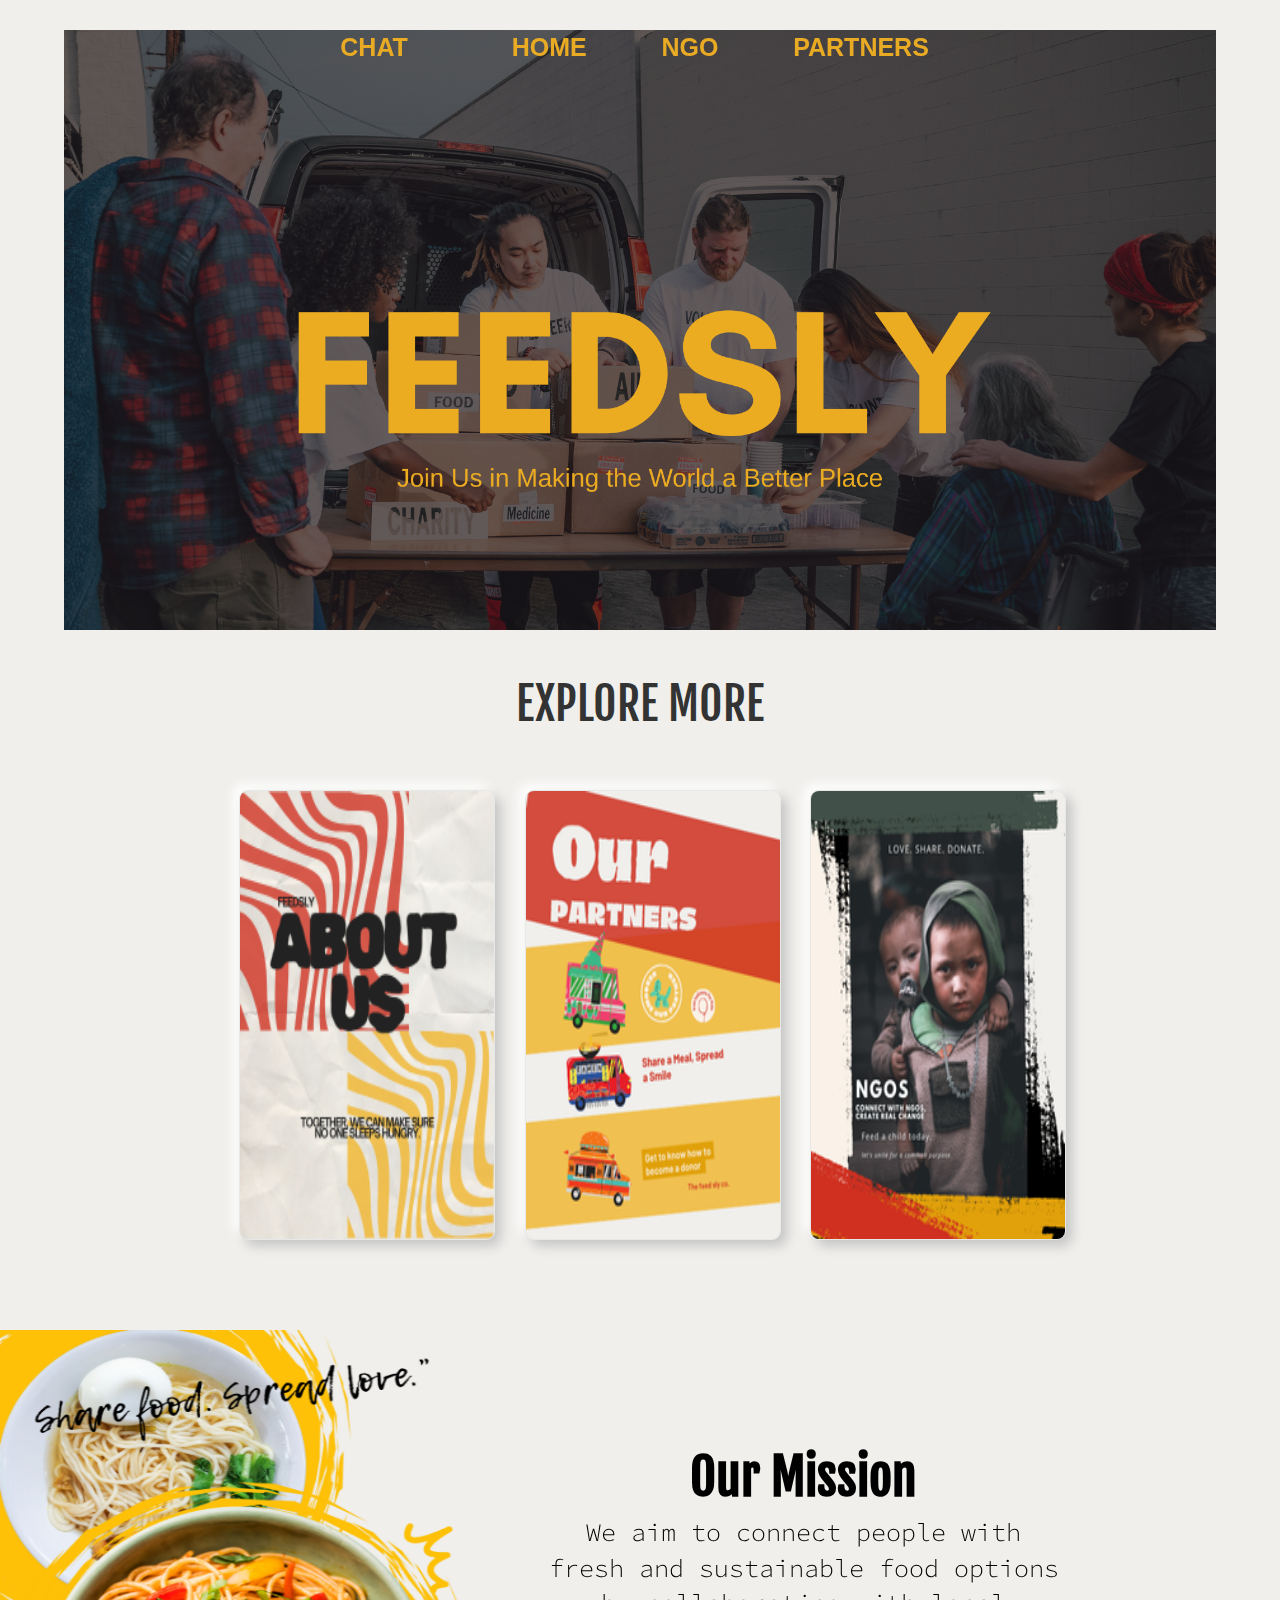
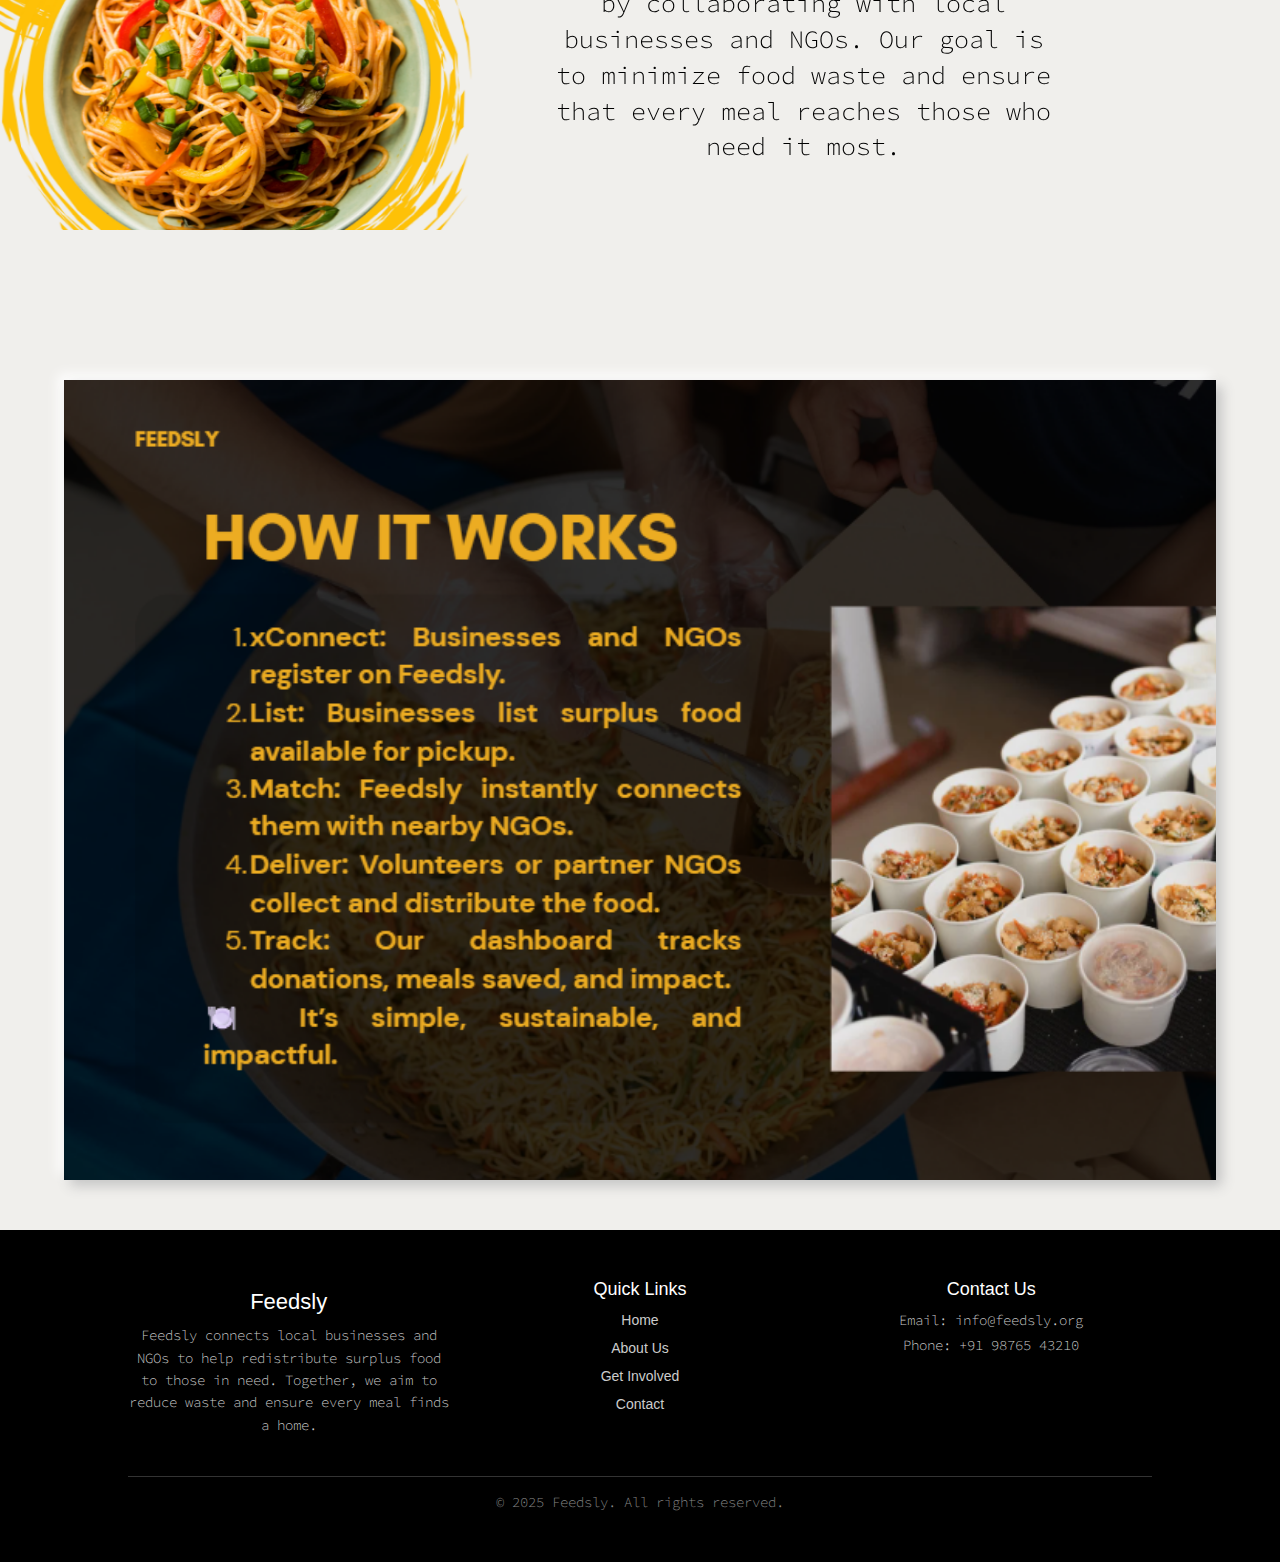
<file: index.html>
<!DOCTYPE html>
<html>
<head>
	<title>FEEDSLY</title>
    <script src="https://maxcdn.bootstrapcdn.com/bootstrap/3.4.0/js/bootstrap.min.js"></script>
<link rel="stylesheet" type="text/css" href="style.css">

<link rel="stylesheet" href="https://maxcdn.bootstrapcdn.com/bootstrap/3.4.0/css/bootstrap.min.css">
<script src="https://ajax.googleapis.com/ajax/libs/jquery/3.4.1/jquery.min.js"></script>
<script src="https://maxcdn.bootstrapcdn.com/bootstrap/3.4.0/js/bootstrap.min.js"></script>
<link rel="preconnect" href="https://fonts.googleapis.com">
<link rel="preconnect" href="https://fonts.gstatic.com" crossorigin>
<link href="https://fonts.googleapis.com/css2?family=Archivo+Black&family=Fjalla+One&family=Source+Code+Pro:ital,wght@0,200..900;1,200..900&display=swap" rel="stylesheet"></head>
<link rel="preconnect" href="https://fonts.googleapis.com">
<link rel="preconnect" href="https://fonts.gstatic.com" crossorigin>
<link href="https://fonts.googleapis.com/css2?family=Fjalla+One&family=Oswald:wght@200..700&family=Source+Code+Pro:ital,wght@0,200..900;1,200..900&display=swap" rel="stylesheet">
<body>
    <center>
    
    <diV style="background-color: black; margin-top: 0%; position: sticky;"></diV>
   <div class="topnav">
    <a href="chat.html" target="_self">CHAT</a>
    <a class="active" href="index.html" style="margin-left: 50px;">HOME &nbsp;&nbsp;</a>
    <a href="ngo.html" target="_self"> NGO &nbsp;&nbsp;</a>
    <a href="partners.html" target="_self"> PARTNERS &nbsp;&nbsp;</a>

    </div>
    </div>
<section id="sec1">

</section>
<section id="sec2">
  <h1 style="font-family: fjalla one; font-size: 45px; margin-bottom: 60px;">EXPLORE MORE</h1>
    <div class="container">
        
        <img class="common_button" src="Our partners.png " onclick="window.location.href=('about')" >
      
        <img class="common_button" src="Our partners (1).png" onclick="window.location.href=('partners.html')">
      
        <img class="common_button" src="2.png " onclick="window.location.href=('ngo.html')"></span>
        
    </div>
    
</section>
<section id="about" >
<div class="row">
  <div class="col-lg-5" >
   <img  style="height: 500px; width: 600px;" src="image.png">
  </div>
 <div class="col-lg-5" style="margin-top: 100px;">
   <h1 style="font-family: fjalla one; font-size: 50px; font-weight: bolder; color: black;">Our Mission</h1>
   <p style="color: black; font-size: 25px;">
        We aim to connect people with fresh and sustainable food options by collaborating 
        with local businesses and NGOs. Our goal is to minimize food waste and ensure that 
        every meal reaches those who need it most.</p>
<br>
<br>
<br>
</p>

  
 </div>
</div>
 </section>
<section style="background-image: url('Screenshot\ 2025-10-28\ 224224.png'); background-size: cover ; width: 90vw; height: 800px;
  box-shadow: 6px 6px 12px #c5c5c5, -6px -6px 12px #ffffff;
">

</section>


<section style="height: fit-content;">
<footer>
  <div class="footer-container">
    <div class="footer-about">
      <h3>Feedsly</h3>
      <p>
        Feedsly connects local businesses and NGOs to help redistribute surplus food to those in need.  
        Together, we aim to reduce waste and ensure every meal finds a home.
      </p>
    </div>

    <div class="footer-links">
      <h4>Quick Links</h4>
      <ul>
        <li><a href="#">Home</a></li>
        <li><a href="#">About Us</a></li>
        <li><a href="#">Get Involved</a></li>
        <li><a href="#">Contact</a></li>
      </ul>
    </div>

    <div class="footer-contact">
      <h4>Contact Us</h4>
      <p>Email: info@feedsly.org</p>
      <p>Phone: +91 98765 43210</p>
    </div>
  </div>

  <div class="footer-bottom">
    <p>© 2025 Feedsly. All rights reserved.</p>
  </div>
</footer>
</section>

</body>
</file>
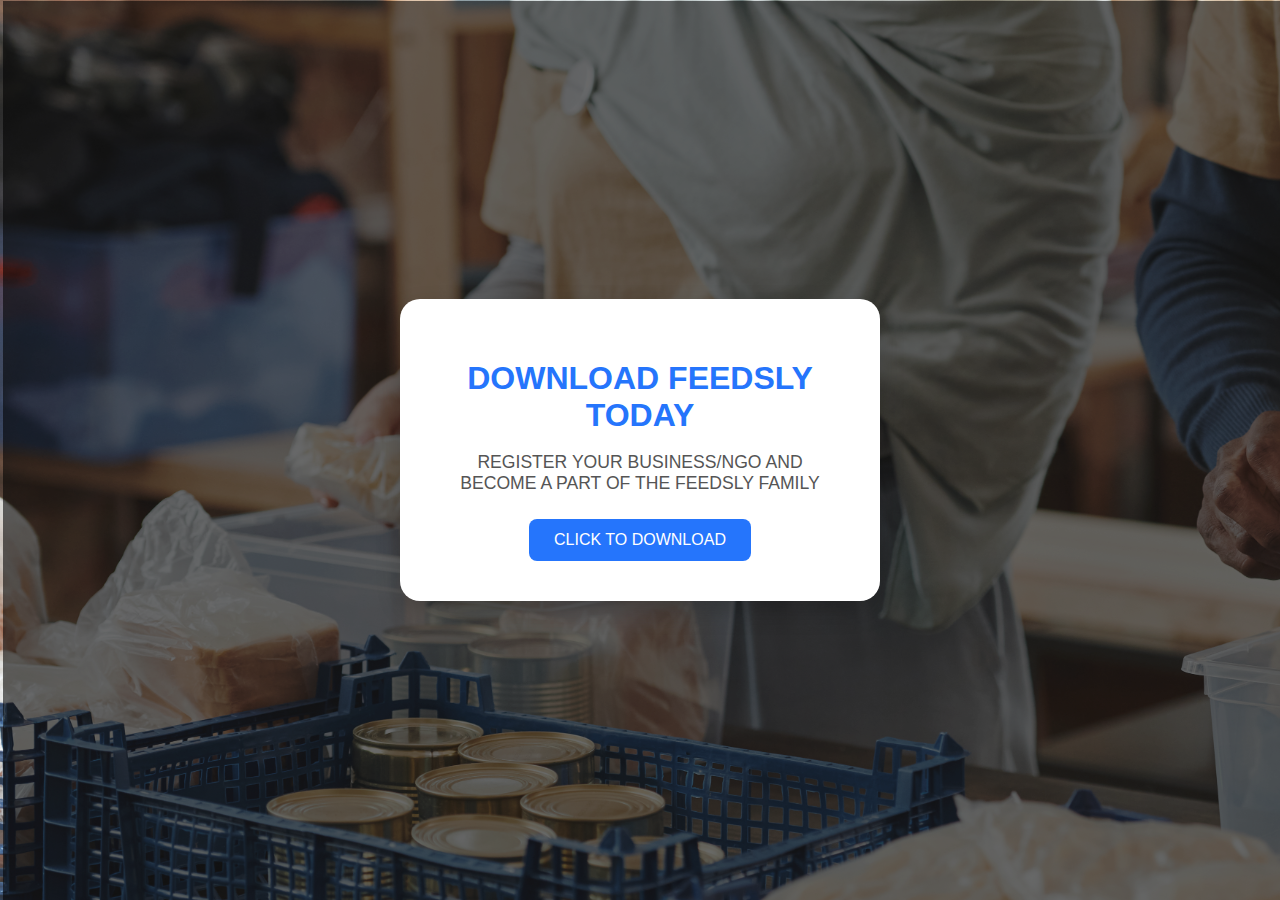
<file: page.html>
<!DOCTYPE html>
<html lang="en">
<head>
  <meta charset="UTF-8" />
  <meta name="viewport" content="width=device-width, initial-scale=1.0" />
  <title>Simple Web Page</title>
  <style>
    body {
      margin: 0;
      height: 100vh;
      display: flex;
      justify-content: center;
      align-items: center;
      background: linear-gradient(135deg, #6a11cb, #2575fc);
      font-family: 'Poppins', sans-serif;
      background-image: url("black.png");
    }

    .container {
      background: white;
      padding: 40px;
      border-radius: 20px;
      box-shadow: 0 10px 25px rgba(0, 0, 0, 0.2);
      text-align: center;
      max-width: 400px;
    }

    h1 {
      color: #2575fc;
      margin-bottom: 15px;
      font-size: 2em;
    }

    p {
      color: #555;
      font-size: 1.1em;
      margin-bottom: 25px;
    }

    button {

      background: #2575fc;
      color: white;
      border: none;
      padding: 12px 25px;
      border-radius: 8px;
      cursor: pointer;
      font-size: 1em;
      transition: background 0.3s ease;
    }
    a{
        text-decoration: none;
        color: white;
    }

    button:hover {
      background: #6a11cb;
    }
  </style>
</head>
<body>
  <div class="container">
    <h1>DOWNLOAD FEEDSLY TODAY</h1>
    <p>REGISTER YOUR BUSINESS/NGO AND BECOME A PART OF THE FEEDSLY FAMILY</p>
    <button><a href="https://x.thunkable.com/copy/09a685870b6efb2c7969d49a2d8c919d">CLICK TO DOWNLOAD</a></button>
  </div>
</body>
</html>
</file>
<file: style.css>
body{
    background-color: #F9F2DD;
    margin: 0%;
    background-image: url(Untitled\ design\ \(12\).png);
    background-repeat: no-repeat;
    background-size:cover ;
}
.topnav{
    overflow: hidden;
    position:sticky;
	top: 0%;
    width: 100%;
    align-items: center;
    float: left;
    height: 50px;
}
.topnav a{
    margin-top: 20px;
    color:white;
    font-weight: bold;
    font-family: 'Sono', sans-serif;
    text-align-last: center;
	padding: 20px 20px 30px 30px;
	text-decoration: none !important;
	font-size: 25px;
    color: #EAAB24;


  }
  .topnav a:hover {
	background-color: #bbb;
    padding: 20px 20px 30px 30px;
	color: black;
  }
  section{
    height: 600px;
    margin-top: 50px;
    width: 100vw;    

  }
h1{
  font-family: "Fjalla One"; 
  font-weight: 400;
  font-size: 45px;
  font-style: normal;


}
  p{
    

  font-family: "Source Code Pro", monospace;
  font-optical-sizing: auto;
  font-weight: 300;
  font-style: normal;

  }
#sec1{
    background-image: url("Black\ and\ White\ Modern\ Minimalist\ Charity\ Presentation.png");
    background-size: cover;
    background-repeat: no-repeat;
    width: 90vw;
    margin:30px ;
}    

.common_button{
  height: 50vh;
  display: inline-block;
  width: 20vw;          
  margin-left: 2vw;
  box-sizing: border-box;

  color: #090909;
  font-size: 18px;
  border-radius: 0.5em;
  background: #e8e8e8;
  cursor: pointer;
  border: 1px solid #e8e8e8;
  transition: all 0.3s;
  box-shadow: 6px 6px 12px #c5c5c5, -6px -6px 12px #ffffff;

   
}
.container{
float:center}
.common_button:hover{
  height: 55vh;
  display: inline-block;
  width: 25vw;          
  margin-left: 2vw;
  box-sizing: border-box;

  color: #090909;
  font-size: 18px;
  border-radius: 0.5em;
  background: #e8e8e8;
  cursor: pointer;
  border: 1px solid #e8e8e8;
  transition: all 0.3s;
  box-shadow: 6px 6px 12px #c5c5c5, -6px -6px 12px #ffffff;
}
#sec3{
    background-image: url('1.png');
    background-repeat: no-repeat;
    background-size: cover;
}
  footer {
    background-color: #000;
    color: #fff;
    padding: 40px 10%;
    font-family: 'Poppins', sans-serif;
  }

  .footer-container {
    display: flex;
    justify-content: space-between;
    flex-wrap: wrap;
    gap: 30px;
  }

  .footer-container div {
    flex: 1 1 250px;
  }

  .footer-about h3 {
    font-size: 22px;
    margin-bottom: 10px;
  }

  .footer-about p {
    font-size: 14px;
    line-height: 1.6;
    color: #ccc;
  }

  .footer-links h4,
  .footer-contact h4 {
    margin-bottom: 10px;
    font-size: 18px;
  }

  .footer-links ul {
    list-style: none;
    padding: 0;
  }

  .footer-links ul li {
    margin-bottom: 8px;
  }

  .footer-links a {
    color: #ccc;
    text-decoration: none;
    transition: color 0.3s;
  }

  .footer-links a:hover {
    color: #fff;
  }

  .footer-contact p {
    margin: 5px 0;
    color: #ccc;
  }

  .footer-bottom {
    text-align: center;
    border-top: 1px solid #333;
    padding-top: 15px;
    margin-top: 30px;
    font-size: 14px;
    color: #888;
  }
</file>
